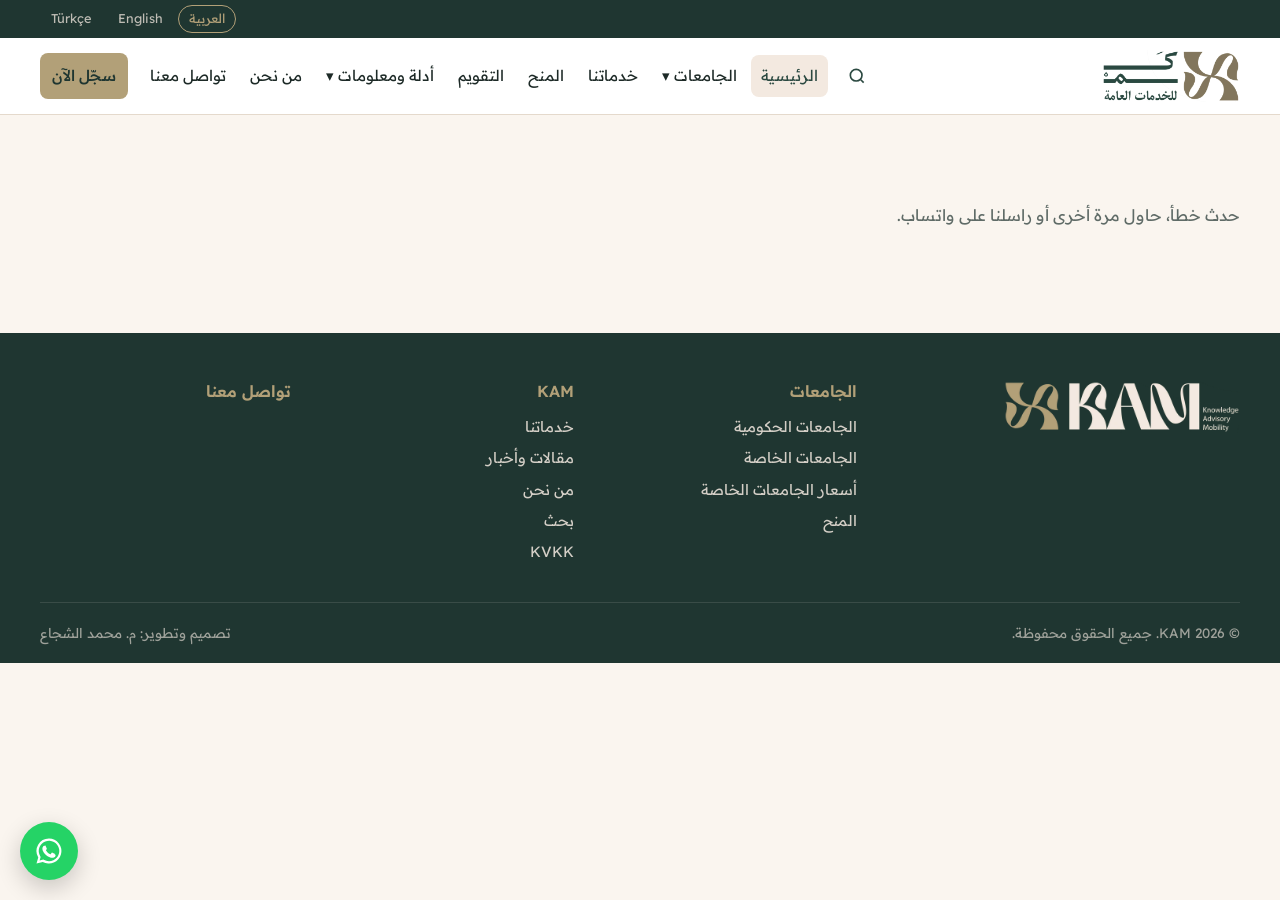
<file: index.html>
<!doctype html>
<html lang="ar" dir="rtl">
<head>
  <meta charset="utf-8">
  <meta name="viewport" content="width=device-width, initial-scale=1">
  <!-- PRE-LAUNCH: keeps the site out of Google and other search engines. Delete this line on launch day. -->
  <meta name="robots" content="noindex, nofollow">
  <title>KAM | كَم للخدمات العامة</title>
  <meta name="description" content="KAM: university admissions, scholarships and student services in Türkiye. كَم: قبولات جامعية ومنح وخدمات طلابية في تركيا.">
  <meta name="theme-color" content="#2B4941">
  <meta property="og:type" content="website">
  <meta property="og:site_name" content="KAM">
  <meta property="og:title" content="KAM | Knowledge · Advisory · Mobility">
  <meta property="og:description" content="KAM: university admissions, scholarships and student services in Türkiye.">
  <meta property="og:image" content="assets/og-image.png">
  <meta name="twitter:card" content="summary_large_image">
  <link rel="manifest" href="manifest.webmanifest">
  <script type="application/ld+json">
  {"@context":"https://schema.org","@type":"EducationalOrganization","name":"KAM","alternateName":"كَم للخدمات العامة","description":"University admissions, scholarships and student services in Türkiye","address":{"@type":"PostalAddress","addressLocality":"Istanbul","addressCountry":"TR"},"telephone":["+905342990563","+905348225426"],"sameAs":["https://www.instagram.com/kam.edu.tr","https://www.facebook.com/kam.edu.tr","https://t.me/kamedutr","https://www.linkedin.com/in/kam-kam-b2823a432"],"availableLanguage":["ar","en","tr"]}
  </script>
  <link rel="icon" type="image/png" href="assets/favicon.png">
  <link rel="apple-touch-icon" href="assets/apple-touch-icon.png">
  <link rel="preconnect" href="https://fonts.googleapis.com">
  <link rel="preconnect" href="https://fonts.gstatic.com" crossorigin>
  <link href="https://fonts.googleapis.com/css2?family=Readex+Pro:wght@300;400;500;600;700&display=swap" rel="stylesheet">
  <link rel="stylesheet" href="css/site.css?v=202611262300">
</head>
<body>
  <a class="skip-link" href="#app">Skip to content</a>
  <aside id="demo-banner" class="demo-banner" aria-label="demo" hidden></aside>
  <div id="topbar" class="topbar" role="region"></div>
  <header id="header" class="header"></header>
  <div id="ticker" class="ticker" role="region" aria-label="News" hidden></div>
  <main id="app" aria-live="polite"><div class="loading"><img src="assets/mark.webp" alt="" width="80" height="80"></div></main>
  <footer id="footer" class="footer"></footer>
  <noscript><p class="noscript">KAM: +90 534 299 05 63 · WhatsApp: https://wa.me/905342990563</p></noscript>
  <aside class="floating" aria-label="Quick contact">
    <button id="to-top" class="to-top" type="button"></button>
    <a id="wa-fab" class="wa-fab" target="_blank" rel="noopener" href="#/contact"></a>
  </aside>
  <script defer src="assets/vendor/gsap.min.js"></script>
  <script defer src="assets/vendor/ScrollTrigger.min.js"></script>
  <script defer src="assets/vendor/SplitText.min.js"></script>
  <script defer src="assets/vendor/lenis.min.js"></script>
  <script defer src="js/motion.js?v=202611262300"></script>
  <script type="module" src="js/site.js?v=202611262300"></script>
</body>
</html>
</file>
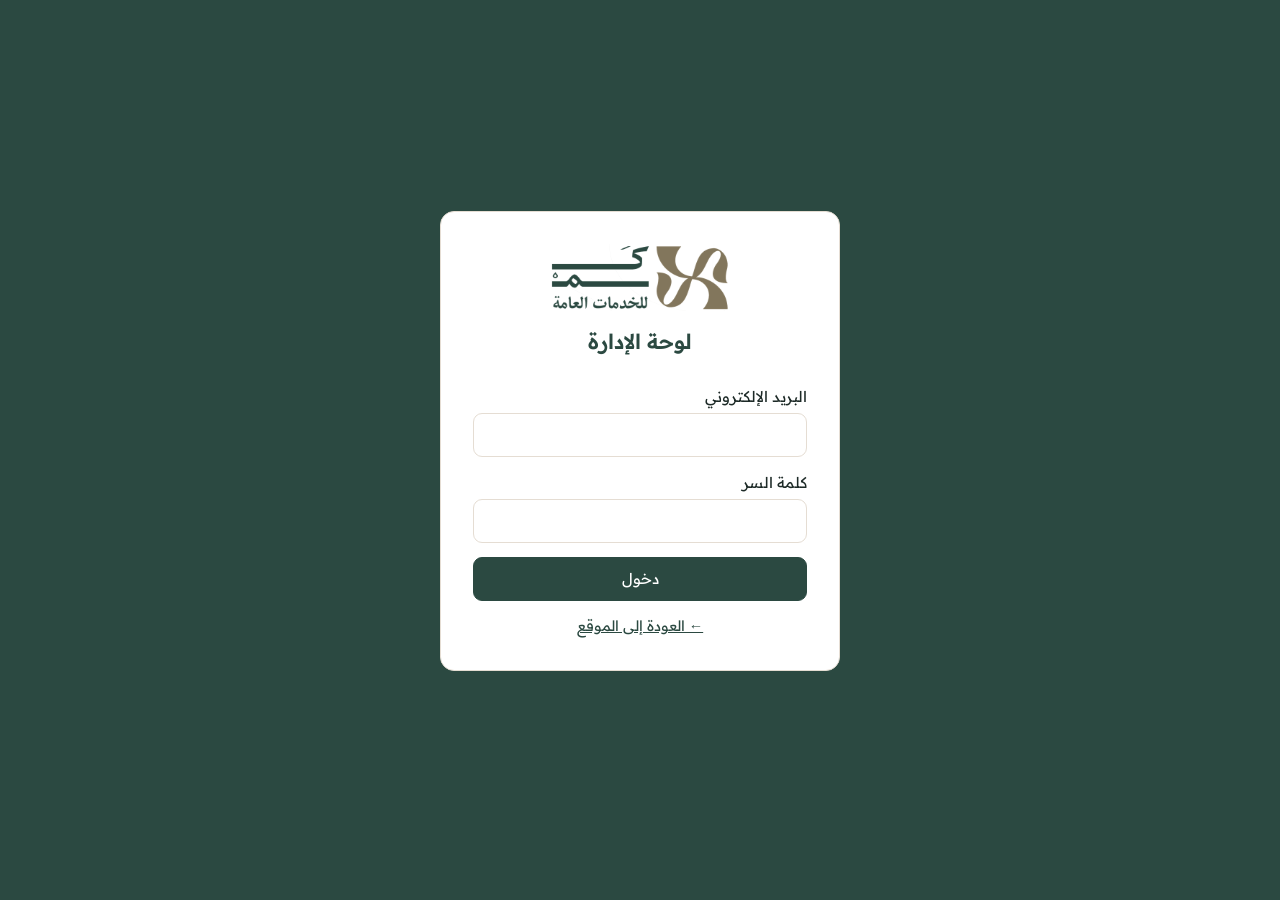
<file: admin.html>
<!doctype html>
<html lang="ar" dir="rtl">
<head>
  <meta charset="utf-8">
  <meta name="viewport" content="width=device-width, initial-scale=1">
  <meta name="robots" content="noindex, nofollow">
  <title>لوحة الإدارة | KAM</title>
  <link rel="icon" type="image/png" href="assets/favicon.png">
  <link rel="preconnect" href="https://fonts.googleapis.com">
  <link rel="preconnect" href="https://fonts.gstatic.com" crossorigin>
  <link href="https://fonts.googleapis.com/css2?family=Readex+Pro:wght@300;400;500;600;700&display=swap" rel="stylesheet">
  <link rel="stylesheet" href="css/admin.css?v=202611152345">
</head>
<body>
  <div id="admin"><p style="padding:40px">…</p></div>
  <script type="module" src="js/admin.js?v=202611152345"></script>
</body>
</html>
</file>
<file: css/site.css>
:root {
  --green: #2B4941;
  --green-2: #345a50;
  --green-dark: #1f3631;
  --olive: #82765C;
  --olive-text: #675c43;
  --gold: #B2A078;
  --ivory: #F3E9E0;
  --ivory-2: #faf5ef;
  --ink: #1d2a27;
  --muted: #5f6b67;
  --line: #e4d9cc;
  --white: #fff;
  --radius: 16px;
  --shadow: 0 6px 24px rgba(31, 54, 49, .08);
  --font: "Readex Pro", "Segoe UI", Tahoma, sans-serif;
}
* { box-sizing: border-box; }
html { scroll-behavior: smooth; }
@media (prefers-reduced-motion: reduce) { html { scroll-behavior: auto; } }
body { margin: 0; font-family: var(--font); color: var(--ink); background: var(--ivory-2); line-height: 1.7; font-size: 16px; -webkit-font-smoothing: antialiased; }
img { max-width: 100%; display: block; }
a { color: var(--green); text-decoration: none; }
h1, h2, h3, h4 { line-height: 1.3; margin: 0 0 .5em; font-weight: 600; }
p { margin: 0 0 1em; }
.wrap { width: min(1200px, 100% - 32px); margin-inline: auto; }
.narrow { width: min(820px, 100% - 32px); }
.muted { color: var(--muted); }
.mt { margin-top: 2rem; }

/* buttons */
.btn { display: inline-flex; align-items: center; justify-content: center; gap: .5em; padding: .65em 1.3em; border-radius: 999px; font: inherit; font-weight: 500; border: 2px solid transparent; cursor: pointer; transition: .2s; white-space: nowrap; }
.btn-lg { padding: .85em 1.7em; font-size: 1.05rem; }
.btn-block { display: flex; width: 100%; }
.btn-gold { background: var(--gold); color: var(--green-dark); }
.btn-gold:hover { background: #c4b38b; }
.btn-ghost { border-color: rgba(243, 233, 224, .55); color: var(--ivory); }
.btn-ghost:hover { background: rgba(243, 233, 224, .12); }
.btn-outline { border-color: var(--green); color: var(--green); background: transparent; }
.btn-outline:hover { background: var(--green); color: var(--ivory); }
.btn:disabled { opacity: .6; cursor: wait; }
.link { color: var(--olive-text); font-weight: 500; }
.link:hover { color: var(--green); text-decoration: underline; }

.demo-banner { background: #8a5a00; color: #fff; text-align: center; font-size: .85rem; padding: 4px 12px; }

/* topbar */
.topbar { background: var(--green-dark); color: var(--ivory); font-size: .85rem; }
.topbar-in { display: flex; align-items: center; justify-content: space-between; gap: 12px; min-height: 38px; flex-wrap: wrap; }
.topbar a { color: var(--ivory); display: inline-flex; align-items: center; gap: 6px; opacity: .9; }
.topbar a:hover { opacity: 1; }
.tb-social { display: flex; gap: 14px; }
.lang-switch { display: flex; gap: 4px; }
.lang-switch button { background: none; border: 1px solid transparent; color: var(--ivory); font: inherit; font-size: .8rem; padding: 2px 10px; border-radius: 999px; cursor: pointer; opacity: .75; }
.lang-switch button.on { border-color: var(--gold); color: var(--gold); opacity: 1; }

/* header */
.header { background: var(--white); position: sticky; top: 0; z-index: 50; box-shadow: 0 1px 0 var(--line); }
.header-in { display: flex; align-items: center; justify-content: space-between; gap: 16px; min-height: 76px; }
.brand-logo { height: 44px; width: auto; }
.brand-logo.ar { height: 52px; }
.nav { display: flex; align-items: center; gap: 4px; flex-wrap: wrap; }
.nav > a, .dd > a { padding: 8px 10px; border-radius: 8px; color: var(--ink); font-size: .95rem; }
.nav > a:hover, .dd > a:hover, .nav a.active { color: var(--green); background: var(--ivory); }
.nav .nav-cta { color: var(--green-dark); margin-inline-start: 8px; }
.nav .nav-cta:hover { background: #c4b38b; }
.dd { position: relative; }
.dd-menu { position: absolute; inset-inline-start: 0; top: 100%; background: var(--white); border-radius: 12px; box-shadow: var(--shadow); padding: 8px; min-width: 230px; display: none; border: 1px solid var(--line); }
.dd:hover .dd-menu, .dd:focus-within .dd-menu { display: block; }
.dd-menu a { display: block; padding: 8px 12px; border-radius: 8px; color: var(--ink); }
.dd-menu a:hover { background: var(--ivory); }
.menu-btn { display: none; background: none; border: 0; padding: 10px; cursor: pointer; }
.menu-btn span { display: block; width: 24px; height: 2px; background: var(--green); margin: 5px 0; transition: .2s; }

/* ticker */
.ticker { background: var(--ivory); border-bottom: 1px solid var(--line); font-size: .9rem; overflow: hidden; }
.ticker-in { display: flex; align-items: center; gap: 12px; min-height: 40px; }
.ticker-label { background: var(--olive-text); color: #fff; padding: 2px 12px; border-radius: 999px; font-size: .8rem; flex: none; }
.ticker-track { overflow: hidden; flex: 1; mask-image: linear-gradient(90deg, transparent, #000 5%, #000 95%, transparent); }
.ticker-move { display: inline-flex; gap: 18px; white-space: nowrap; animation: tick 40s linear infinite; }
[dir=rtl] .ticker-move { animation-name: tick-rtl; }
.ticker-move:hover { animation-play-state: paused; }
.ticker a { color: var(--ink); }
.ticker .dot { color: var(--olive); }
@keyframes tick { from { transform: translateX(0); } to { transform: translateX(-50%); } }
@keyframes tick-rtl { from { transform: translateX(0); } to { transform: translateX(50%); } }
@media (prefers-reduced-motion: reduce) { .ticker-move { animation: none; } }

/* hero */
.hero { background: var(--green); color: var(--ivory); position: relative; overflow: hidden; padding: 72px 0 40px; }
.hero.has-img { background: linear-gradient(rgba(31, 54, 49, .82), rgba(31, 54, 49, .9)), var(--hero-img) center/cover; }
.hero-pattern { position: absolute; inset: 0; background: radial-gradient(circle at 85% 20%, rgba(178, 160, 120, .18), transparent 40%), radial-gradient(circle at 10% 90%, rgba(178, 160, 120, .12), transparent 35%); pointer-events: none; }
.hero-in { position: relative; display: grid; grid-template-columns: 1.4fr 1fr; gap: 40px; align-items: center; }
.eyebrow { color: var(--gold); font-weight: 500; letter-spacing: .04em; }
.hero h1 { font-size: clamp(2rem, 4.5vw, 3.3rem); font-weight: 700; }
.lead { font-size: 1.15rem; opacity: .92; max-width: 60ch; }
.hero-actions { display: flex; gap: 12px; flex-wrap: wrap; margin-top: 24px; }
.hero-mark { display: flex; justify-content: center; }
.hero-mark img { width: min(320px, 80%); opacity: .95; filter: drop-shadow(0 20px 40px rgba(0, 0, 0, .25)); }
.stats { position: relative; display: grid; grid-template-columns: repeat(4, 1fr); gap: 16px; margin-top: 56px; }
.stat { background: rgba(243, 233, 224, .08); border: 1px solid rgba(243, 233, 224, .15); border-radius: var(--radius); padding: 18px; text-align: center; }
.stat b { display: block; font-size: 1.8rem; color: var(--gold); }
.stat span { font-size: .92rem; opacity: .9; }
.stats.dark { margin-top: 0; }
.stats.dark .stat { background: var(--green); color: var(--ivory); }

/* sections */
.section { padding: 64px 0; }
.section.alt { background: var(--ivory); }
.sec-head { display: flex; align-items: flex-end; justify-content: space-between; gap: 16px; margin-bottom: 28px; flex-wrap: wrap; }
.sec-head h2 { font-size: clamp(1.5rem, 3vw, 2rem); color: var(--green); margin: 0; }
.sec-head p { color: var(--muted); margin: 4px 0 0; }
.page-head { background: var(--green); color: var(--ivory); padding: 48px 0 40px; }
.page-head h1 { font-size: clamp(1.7rem, 4vw, 2.5rem); margin: 0; }
.page-head p { opacity: .85; margin: 8px 0 0; max-width: 70ch; }

.grid { display: grid; gap: 20px; }
.g3 { grid-template-columns: repeat(3, 1fr); }
.g4 { grid-template-columns: repeat(4, 1fr); }
.card { background: var(--white); border-radius: var(--radius); box-shadow: var(--shadow); border: 1px solid var(--line); overflow: hidden; display: flex; flex-direction: column; color: var(--ink); transition: transform .2s, box-shadow .2s; }
a.card:hover { transform: translateY(-3px); box-shadow: 0 12px 30px rgba(31, 54, 49, .14); }
.card-body { padding: 16px 18px 18px; }
.card h3 { font-size: 1.08rem; margin-bottom: .3em; }
.meta { color: var(--muted); font-size: .88rem; margin: 0; }
.thumb { position: relative; aspect-ratio: 16/10; background: var(--ivory); }
.thumb img { width: 100%; height: 100%; object-fit: cover; }
.thumb-ph { width: 100%; height: 100%; display: grid; place-items: center; background: linear-gradient(135deg, var(--green), var(--green-2)); }
.thumb-ph img { width: 34%; height: auto; opacity: .9; }
.tag { position: absolute; top: 10px; inset-inline-start: 10px; padding: 2px 10px; border-radius: 999px; font-size: .78rem; background: var(--ivory); color: var(--green); }
.tag.private { background: var(--gold); color: var(--green-dark); }
.page-head .tag { position: static; display: inline-block; margin-bottom: 8px; }
.price { margin: 8px 0 0; font-size: .92rem; color: var(--muted); }
.price b { color: var(--green); font-size: 1.05rem; }
.price.big b { font-size: 1.5rem; }
.price-pill { background: var(--ivory); color: var(--green); border-radius: 999px; padding: 4px 12px; font-size: .9rem; font-weight: 600; }
.price-pill.muted { color: var(--muted); font-weight: 400; }

.service-card { padding: 24px; }
.svc-icon { width: 56px; height: 56px; border-radius: 14px; background: var(--ivory); display: grid; place-items: center; font-size: 1.6rem; margin-bottom: 14px; overflow: hidden; }
.svc-icon img { width: 100%; height: 100%; object-fit: cover; }
.service-card p { color: var(--muted); flex: 1; }
.svc-foot { display: flex; align-items: center; justify-content: space-between; gap: 8px; margin-top: 8px; flex-wrap: wrap; }

.quick-links { display: flex; gap: 10px; flex-wrap: wrap; margin-bottom: 24px; }
.ql { background: var(--white); border: 1px solid var(--line); padding: 8px 16px; border-radius: 999px; color: var(--ink); font-size: .93rem; }
.ql:hover { border-color: var(--olive); color: var(--green); }

.steps { list-style: none; padding: 0; margin: 0; display: grid; grid-template-columns: repeat(5, 1fr); gap: 16px; counter-reset: s; }
.steps li { background: var(--white); border: 1px solid var(--line); border-radius: var(--radius); padding: 20px; position: relative; }
.steps .num { width: 40px; height: 40px; border-radius: 50%; background: var(--green); color: var(--gold); display: grid; place-items: center; font-weight: 700; margin-bottom: 12px; }
.steps h3 { font-size: 1.02rem; }
.steps p { color: var(--muted); font-size: .92rem; margin: 0; }

.sch-card { padding: 22px; }
.sch-card p { color: var(--muted); margin: 0; }
.sch-full { padding: 28px; margin-bottom: 20px; }
.sch-img { border-radius: 12px; margin-bottom: 16px; max-height: 280px; object-fit: cover; width: 100%; }
.row-gap { display: flex; gap: 14px; align-items: center; flex-wrap: wrap; }

.article-card .cat, .cat { display: inline-block; font-size: .78rem; color: var(--olive-text); font-weight: 600; margin-bottom: 4px; }
.article-img { border-radius: var(--radius); margin-bottom: 24px; width: 100%; }

.faq details { background: var(--white); border: 1px solid var(--line); border-radius: 12px; margin-bottom: 10px; }
.faq summary { padding: 16px 20px; cursor: pointer; font-weight: 500; list-style: none; display: flex; justify-content: space-between; gap: 12px; }
.faq summary::after { content: "+"; color: var(--olive); font-size: 1.3rem; line-height: 1; }
.faq details[open] summary::after { content: "−"; }
.faq details > div { padding: 0 20px 6px; color: var(--muted); }

.cta-band { background: var(--green); color: var(--ivory); padding: 48px 0; }
.cta-in { display: flex; justify-content: space-between; align-items: center; gap: 24px; flex-wrap: wrap; }
.cta-in h2 { color: var(--gold); }
.cta-in p { margin: 0; opacity: .9; }
.cta-in .hero-actions { margin: 0; }

/* list pages */
.filters { display: flex; gap: 12px; flex-wrap: wrap; align-items: center; margin-bottom: 24px; }
.tabs { display: flex; gap: 6px; flex-wrap: wrap; margin-bottom: 16px; }
.filters .tabs { margin: 0; }
.tabs a { padding: 6px 16px; border-radius: 999px; background: var(--white); border: 1px solid var(--line); color: var(--ink); font-size: .93rem; }
.tabs a.on { background: var(--green); color: var(--ivory); border-color: var(--green); }
input, select, textarea { font: inherit; padding: 10px 14px; border: 1px solid var(--line); border-radius: 10px; background: var(--white); color: var(--ink); width: 100%; }
input:focus, select:focus, textarea:focus { outline: 2px solid var(--gold); outline-offset: 1px; border-color: var(--gold); }
.filters input, .filters select { width: auto; flex: 1; min-width: 180px; }
.wide-search { margin-bottom: 24px; }
.empty { color: var(--muted); padding: 24px 0; }

.two-col { display: grid; grid-template-columns: 1fr 340px; gap: 32px; align-items: start; }
.prose { font-size: 1.04rem; }
.prose h2 { color: var(--green); margin-top: 1.5em; }
.prose h3 { color: var(--green); margin-top: 1.4em; font-size: 1.1rem; }
.side-card { background: var(--white); border: 1px solid var(--line); border-radius: var(--radius); padding: 24px; display: flex; flex-direction: column; gap: 12px; position: sticky; top: 96px; }
.side-card.center { align-items: center; text-align: center; }
.about-logo { max-width: 240px; margin: 10px 0; }
.uni-head-in { display: flex; gap: 24px; align-items: center; }
.uni-logo { width: 120px; height: 120px; border-radius: 20px; overflow: hidden; flex: none; border: 3px solid rgba(243, 233, 224, .2); }
.uni-logo > img, .uni-logo .thumb-ph { width: 100%; height: 100%; object-fit: cover; }
.uni-logo .thumb-ph img { width: 50%; height: auto; }

.table { width: 100%; border-collapse: collapse; background: var(--white); border-radius: 12px; overflow: hidden; border: 1px solid var(--line); font-size: .96rem; }
.table th, .table td { padding: 10px 14px; text-align: start; border-bottom: 1px solid var(--line); }
.table th { background: var(--ivory); color: var(--green); font-weight: 600; }
.table tr:last-child td { border-bottom: 0; }
.table td:last-child { font-weight: 600; color: var(--green); white-space: nowrap; }
.note { color: var(--muted); font-size: .88rem; margin-top: 10px; }
.price-block { background: var(--white); border: 1px solid var(--line); border-radius: var(--radius); padding: 20px; margin-bottom: 18px; }
.pb-head { display: flex; align-items: center; gap: 12px; flex-wrap: wrap; margin-bottom: 12px; }
.pb-head h3 { margin: 0; color: var(--green); }

.timeline { list-style: none; padding: 0; margin: 0 0 1rem; }
.timeline li { display: grid; grid-template-columns: 170px 1fr; gap: 16px; padding: 16px 0; border-bottom: 1px solid var(--line); }
.timeline time { color: var(--olive-text); font-weight: 600; }
.timeline h3 { font-size: 1.05rem; margin: 0; }
.timeline p { color: var(--muted); margin: 4px 0 0; font-size: .92rem; }
.timeline.past { opacity: .6; }

.contact-list { display: grid; gap: 22px; }
.contact-list h3 { color: var(--green); font-size: 1rem; margin-bottom: 4px; }
.map { width: 100%; height: 380px; border: 0; border-radius: var(--radius); }

/* form */
.form { padding: 28px; }
.form-grid { display: grid; grid-template-columns: 1fr 1fr; gap: 16px; margin-bottom: 18px; }
.form label { display: flex; flex-direction: column; gap: 6px; font-size: .93rem; font-weight: 500; }
.form label.full { grid-column: 1 / -1; }
.form label.check { flex-direction: row; align-items: flex-start; gap: 10px; font-weight: 400; }
.form label.check input { width: 20px; height: 20px; flex: none; margin-top: 3px; accent-color: var(--green); }
.form label.invalid input, .form label.invalid select { border-color: #b3261e; }
.form label.invalid.check span { color: #b3261e; }
.req { color: #b3261e; }
.hp, .sr-only { position: absolute !important; width: 1px; height: 1px; padding: 0; margin: -1px; overflow: hidden; clip: rect(0 0 0 0); clip-path: inset(50%); white-space: nowrap; border: 0; }
.form-error { color: #b3261e; font-weight: 500; }
.done { padding: 40px; text-align: center; align-items: center; }
.done h2 { color: var(--green); }

/* footer */
.footer { background: var(--green-dark); color: var(--ivory); padding-top: 48px; }
.footer-grid { display: grid; grid-template-columns: 1.4fr 1fr 1fr 1fr; gap: 32px; }
.footer h2.f-h { font-size: 1rem; }
.footer h4, .footer h2.f-h { color: var(--gold); font-size: 1rem; margin-bottom: 12px; }
.footer a, .footer span { display: block; color: var(--ivory); opacity: .85; margin-bottom: 6px; font-size: .93rem; }
.footer a:hover { opacity: 1; }
.footer-logo { height: 52px; width: auto; margin-bottom: 12px; }
.muted-light { opacity: .7; font-size: .9rem; }
.footer-social { display: flex; gap: 10px; }
.footer-social a { display: grid; place-items: center; width: 38px; height: 38px; border-radius: 50%; background: rgba(243, 233, 224, .1); margin: 0; }
.footer-social.dark a { background: var(--ivory); color: var(--green); }
.footer-bottom { display: flex; justify-content: space-between; gap: 12px; border-top: 1px solid rgba(243, 233, 224, .12); margin-top: 32px; padding: 18px 0; flex-wrap: wrap; }
.footer-bottom span, .footer-bottom a { margin: 0; font-size: .85rem; opacity: .6; }

.wa-fab { position: fixed; bottom: 20px; inset-inline-end: 20px; width: 58px; height: 58px; border-radius: 50%; background: #25D366; color: #fff; display: grid; place-items: center; box-shadow: 0 8px 24px rgba(0, 0, 0, .2); z-index: 60; }
.wa-fab svg { width: 30px; height: 30px; }
.loading { min-height: 60vh; display: grid; place-items: center; }
.loading img { width: 80px; animation: pulse 1.2s ease-in-out infinite; }
@keyframes pulse { 50% { opacity: .3; } }

/* responsive */
@media (max-width: 1100px) {
  .menu-btn { display: block; }
  .nav { display: none; position: absolute; top: 100%; inset-inline: 0; background: var(--white); flex-direction: column; flex-wrap: nowrap; align-items: stretch; padding: 12px 16px 20px; box-shadow: var(--shadow); max-height: calc(100vh - 120px); overflow: auto; }
  .nav-open .nav { display: flex; }
  .dd-menu { display: block; position: static; box-shadow: none; border: 0; padding: 0 12px; }
  .nav .nav-cta { margin: 8px 0 0; }
  .g4 { grid-template-columns: repeat(3, 1fr); }
  .steps { grid-template-columns: repeat(3, 1fr); }
}
@media (max-width: 860px) {
  .hero-in, .two-col { grid-template-columns: 1fr; }
  .hero-mark { display: none; }
  .stats { grid-template-columns: repeat(2, 1fr); }
  .g3, .g4 { grid-template-columns: repeat(2, 1fr); }
  .footer-grid { grid-template-columns: 1fr 1fr; }
  .side-card { position: static; }
  .steps { grid-template-columns: 1fr 1fr; }
}
@media (max-width: 560px) {
  .g3, .g4, .steps, .form-grid { grid-template-columns: 1fr; }
  .footer-grid { grid-template-columns: 1fr; }
  .timeline li { grid-template-columns: 1fr; gap: 4px; }
  .tb-contact { display: none; }
  .section { padding: 44px 0; }
  .hero { padding: 48px 0 32px; }
  .brand-logo { height: 36px; }
  .brand-logo.ar { height: 44px; }
  .uni-head-in { flex-direction: column; align-items: flex-start; }
  .uni-logo { width: 84px; height: 84px; }
  .form { padding: 20px; }
}

/* admission calendar table */
.cal-search { padding: 20px; margin-bottom: 18px; background: var(--ivory); box-shadow: none; }
.cal-search label { font-weight: 600; color: var(--green); margin-bottom: 10px; display: block; }
.cal-search-row { display: flex; gap: 10px; flex-wrap: wrap; }
.cal-search-row input { flex: 3; min-width: 220px; }
.cal-search-row select { flex: 1; min-width: 150px; width: auto; }
.btn-clear { background: var(--olive-text); color: #fff; border-radius: 10px; }
.btn-clear:hover { background: var(--green); }
.cal-legend { display: flex; gap: 16px; flex-wrap: wrap; margin-bottom: 14px; font-size: .9rem; }
.lg { display: inline-flex; align-items: center; gap: 6px; }
.lg::before { content: ""; width: 14px; height: 14px; border-radius: 4px; background: var(--c); }
.lg.open, .st-open { --c: #1a7a43; --bg: #cdebd7; }
.lg.soon, .st-soon { --c: #675c43; --bg: #ffffff; }
.lg.closed, .st-closed { --c: #c0392b; --bg: #f6d4d0; }
.lg.soon::before { background: #fff; border: 1px solid var(--line); }
.cal-wrap { background: var(--white); border-radius: var(--radius); border: 1px solid var(--line); overflow-x: auto; }
.cal-table { width: 100%; border-collapse: collapse; font-size: .95rem; }
.cal-table th { background: var(--green); color: var(--ivory); font-weight: 500; padding: 14px; text-align: start; white-space: nowrap; }
.cal-table td { padding: 14px; border-bottom: 1px solid rgba(0, 0, 0, .06); background: var(--bg); }
.cal-table tr td:first-child { border-inline-start: 5px solid var(--c); }
.cal-table td b { display: block; color: var(--ink); }
.st-badge { display: inline-block; margin-top: 4px; font-size: .75rem; color: #fff; background: var(--c); padding: 1px 8px; border-radius: 999px; }
.st-closed td { color: #6b2a23; }
.st-closed .btn-reg { background: #5c6260; }
.cal-act { white-space: nowrap; }
.btn-reg { background: var(--green); color: var(--ivory); padding: .45em 1.1em; border-radius: 10px; font-size: .9rem; }
.btn-reg:hover { background: var(--green-dark); }
@media (max-width: 760px) {
  .cal-table thead { display: none; }
  .cal-table, .cal-table tbody, .cal-table tr, .cal-table td { display: block; width: 100%; }
  .cal-table tr { border-inline-start: 5px solid var(--c); background: var(--bg); margin-bottom: 10px; border-radius: 10px; overflow: hidden; }
  .cal-table tr td:first-child { border-inline-start: 0; }
  .cal-table td { border: 0; padding: 6px 14px; display: flex; justify-content: space-between; gap: 12px; }
  .cal-table td[data-l]::before { content: attr(data-l); color: var(--muted); font-size: .85rem; flex: none; }
  .cal-table td:first-child { display: block; padding-top: 12px; }
  .cal-table td:first-child::before { display: none; }
  .cal-act { padding-bottom: 12px !important; }
}

/* university page */
.uni-hero { position: relative; min-height: 380px; display: flex; align-items: stretch; color: #fff; background: linear-gradient(135deg, var(--green-dark), var(--green)); overflow: hidden; }
.uni-hero.has-img { background: linear-gradient(180deg, rgba(0,0,0,.15) 30%, rgba(20,35,31,.88)), var(--cover) center/cover; min-height: 460px; }
.uni-hero-mark { position: absolute; inset-inline-end: 6%; top: 50%; transform: translateY(-50%); width: 260px; opacity: .14; }
.uni-hero-in { position: relative; padding: 24px 0 36px; display: flex; flex-direction: column; justify-content: space-between; gap: 40px; min-height: inherit; }
.crumbs { font-size: .88rem; opacity: .85; }
.crumbs a { color: #fff; }
.uni-hero-title { display: flex; gap: 20px; align-items: flex-end; }
.uni-hero h1 { font-size: clamp(1.8rem, 4.5vw, 3rem); margin: 8px 0 4px; text-shadow: 0 2px 12px rgba(0,0,0,.3); }
.alt-name { display: block; font-size: .5em; font-weight: 500; opacity: .85; margin-top: 4px; }
.uni-hero p { margin: 0; opacity: .9; }
.uni-hero .tag { position: static; display: inline-block; background: var(--gold); color: var(--green-dark); }
.uni-hero .uni-logo { width: 96px; height: 96px; background: #fff; border-radius: 18px; padding: 8px; flex: none; }
.uni-hero .uni-logo img { width: 100%; height: 100%; object-fit: contain; }
.uni-tabs { background: var(--white); border-bottom: 1px solid var(--line); position: sticky; top: 76px; z-index: 20; }
.uni-tabs .wrap { display: flex; gap: 4px; overflow-x: auto; }
.uni-tabs a { padding: 14px 16px; color: var(--ink); white-space: nowrap; border-bottom: 3px solid transparent; }
.uni-tabs a:hover { color: var(--green); border-color: var(--gold); }
.uni-body { min-width: 0; }
.uni-sec { background: var(--white); border: 1px solid var(--line); border-radius: var(--radius); padding: 24px; margin-bottom: 20px; scroll-margin-top: 150px; }
.uni-sec h2 { color: var(--green); font-size: 1.3rem; padding-bottom: 10px; border-bottom: 2px solid var(--ivory); margin-bottom: 16px; }
.uni-sec p:last-child { margin-bottom: 0; }
.chips { list-style: none; padding: 0; margin: 0; display: flex; flex-wrap: wrap; gap: 8px; }
.chips li { background: var(--ivory); color: var(--green); padding: 6px 14px; border-radius: 999px; font-size: .93rem; }
.checks { list-style: none; padding: 0; margin: 0; display: grid; gap: 8px; }
.checks li { padding-inline-start: 30px; position: relative; }
.checks li::before { content: "✓"; position: absolute; inset-inline-start: 0; width: 22px; height: 22px; border-radius: 50%; background: var(--green); color: var(--gold); display: grid; place-items: center; font-size: .8rem; top: 2px; }
.uni-dates { display: grid; gap: 12px; }
.ud { background: var(--bg); border: 1px solid rgba(0,0,0,.06); border-inline-start: 5px solid var(--c); border-radius: 12px; padding: 14px 16px; }
.ud dl { display: grid; grid-template-columns: repeat(4, 1fr); gap: 10px; margin: 10px 0 0; }
.ud dt { font-size: .8rem; color: #4d5653; }
.ud dd { margin: 0; font-weight: 600; }
.uni-cta { flex-direction: row; align-items: center; justify-content: space-between; gap: 16px; padding: 24px; background: var(--ivory); box-shadow: none; flex-wrap: wrap; }
.uni-cta h3 { color: var(--green); }
.uni-cta p { margin: 0; color: var(--muted); }
.uni-side { display: grid; gap: 18px; position: sticky; top: 140px; }
.uni-side .side-card { position: static; }
.facts { display: grid; gap: 8px; margin: 0; }
.facts div { display: flex; justify-content: space-between; gap: 10px; border-bottom: 1px dashed var(--line); padding-bottom: 6px; }
.facts dt { color: var(--muted); }
.facts dd { margin: 0; font-weight: 600; text-align: end; }
.contact-box { background: linear-gradient(160deg, var(--green), var(--green-dark)); color: var(--ivory); border: 0; }
.contact-box h3 { color: var(--gold); margin: 0; }
.contact-box p { margin: 0; opacity: .9; font-size: .93rem; }
.btn-wa { background: #117a43; color: #fff; }
.btn-tg { background: #1a6fa3; color: #fff; }
@media (max-width: 860px) {
  .uni-side { position: static; }
  .uni-tabs { top: 0; }
  .ud dl { grid-template-columns: 1fr 1fr; }
  .uni-hero { min-height: 300px; }
  .uni-hero.has-img { min-height: 360px; }
}

/* motion (GSAP + Lenis) */
html.lenis, html.lenis body { height: auto; }
html.lenis { scroll-behavior: auto; }
.lenis:not(.lenis-autoToggle).lenis-stopped { overflow: clip; }
.lenis.lenis-smooth [data-lenis-prevent] { overscroll-behavior: contain; }
.lenis.lenis-smooth iframe { pointer-events: none; }
.hero-canvas { position: absolute; inset: 0; width: 100%; height: 100%; pointer-events: none; }
.motion .hero .hero-pattern { opacity: .5; }
.hero-in, .hero .stats { z-index: 1; }
.sw { will-change: transform; }

/* audit additions */
:focus-visible { outline: 3px solid var(--gold); outline-offset: 2px; }
.form label.check a { text-decoration: underline; }
.header-tools { display: flex; align-items: center; gap: 4px; order: 3; }
.search-btn { display: grid; place-items: center; width: 42px; height: 42px; border-radius: 50%; color: var(--green); }
.search-btn:hover { background: var(--ivory); }
@media (min-width: 1101px) { .header-tools { order: 0; margin-inline-start: auto; } .header-in { gap: 8px; } }
.search-form { display: flex; gap: 10px; margin-bottom: 24px; flex-wrap: wrap; }
.search-form input { flex: 1; min-width: 220px; font-size: 1.05rem; padding: 14px 18px; }
.search-h { color: var(--green); font-size: 1.15rem; margin-top: 28px; }
.search-h small { color: var(--muted); font-weight: 400; }
.search-list { list-style: none; padding: 0; margin: 0; display: grid; gap: 8px; }
.search-list a { display: flex; flex-direction: column; background: var(--white); border: 1px solid var(--line); border-radius: 12px; padding: 12px 16px; color: var(--ink); }
.search-list a:hover { border-color: var(--olive); }
.search-list span { color: var(--muted); font-size: .88rem; }
.share { display: flex; align-items: center; gap: 8px; flex-wrap: wrap; margin: 20px 0; }
.share span { color: var(--muted); font-size: .92rem; margin-inline-end: 4px; }
.share a, .share button { display: grid; place-items: center; width: 38px; height: 38px; border-radius: 50%; background: var(--ivory); color: var(--green); border: 0; cursor: pointer; }
.share a:hover, .share button:hover { background: var(--green); color: var(--ivory); }
.share .copy-link.ok { background: #1f8a4c; color: #fff; }
.updated { color: var(--muted); font-size: .85rem; margin: 0; }
.cal-levels { margin-bottom: 12px; }
.to-top { position: fixed; bottom: 90px; inset-inline-end: 26px; width: 44px; height: 44px; border-radius: 50%; border: 0; background: var(--green); color: var(--ivory); display: grid; place-items: center; cursor: pointer; opacity: 0; pointer-events: none; transform: translateY(10px); transition: .25s; z-index: 60; box-shadow: var(--shadow); }
.to-top.show { opacity: 1; pointer-events: auto; transform: none; }
.noscript { padding: 40px 16px; text-align: center; }
.skip-link { position: absolute; inset-inline-start: 12px; top: -60px; background: var(--gold); color: var(--green-dark); padding: 8px 14px; border-radius: 8px; z-index: 100; }
.skip-link:focus { top: 12px; }
.price-block h2 { margin: 0; color: var(--green); font-size: 1.15rem; }
.contact-list h2 { color: var(--green); font-size: 1rem; margin-bottom: 4px; }
.prose h2.ph { font-size: 1.1rem; }

/* logo mark also on phones (spins on the home page) */
.hero-mark img { transform-origin: 50% 50%; }
@media (max-width: 860px) {
  .hero-mark { display: flex; order: -1; justify-content: flex-start; }
  .hero-mark img { width: 120px; }
}

/* ================================================================
   Visual upgrades (ideas 1-10). Anything that moves on its own only
   runs under html.motion, which motion.js sets when the visitor has
   not asked for reduced motion.
   ================================================================ */

/* 1. Glass header that shrinks on scroll + gold reading-progress line */
.header { transition: background-color .3s, box-shadow .3s; }
.header-in { transition: min-height .3s; }
.brand-logo { transition: height .3s; }
.scrolled .header { background: rgba(255, 255, 255, .82); -webkit-backdrop-filter: blur(14px) saturate(1.4); backdrop-filter: blur(14px) saturate(1.4); box-shadow: 0 6px 24px rgba(31, 54, 49, .08); }
.scrolled .header-in { min-height: 62px; }
.scrolled .brand-logo { height: 36px; }
.scrolled .brand-logo.ar { height: 42px; }
.scroll-progress { position: absolute; inset-inline: 0; bottom: 0; height: 3px; background: linear-gradient(90deg, var(--gold), #e3d3a8, var(--gold)); transform: scaleX(var(--progress, 0)); transform-origin: left; pointer-events: none; z-index: 1; }
[dir=rtl] .scroll-progress { transform-origin: right; }
.nav-open .header { background: var(--white); }

/* 2. Cards: gold spotlight border + glow that follow the mouse */
.card { position: relative; }
.card::before, .card::after { content: ""; position: absolute; inset: 0; border-radius: inherit; pointer-events: none; opacity: 0; transition: opacity .3s; z-index: 2; }
.card::before { padding: 1.5px; background: radial-gradient(180px circle at var(--mx, 50%) var(--my, 50%), var(--gold), transparent 65%); -webkit-mask: linear-gradient(#000 0 0) content-box, linear-gradient(#000 0 0); -webkit-mask-composite: xor; mask: linear-gradient(#000 0 0) content-box exclude, linear-gradient(#000 0 0); }
.card::after { background: radial-gradient(260px circle at var(--mx, 50%) var(--my, 50%), rgba(178, 160, 120, .14), transparent 65%); }
@media (hover: hover) { .card:hover::before, .card:hover::after { opacity: 1; } }
.service-card, .sch-card { transition: transform .25s, box-shadow .25s; will-change: transform; }
.service-card:hover, .sch-card:hover { box-shadow: 0 18px 38px rgba(31, 54, 49, .15); }
.service-card:active, .sch-card:active { transform: translateY(-2px); }

/* 3. Line icons instead of emoji */
svg.li { width: 1.2em; height: 1.2em; fill: none; stroke: var(--green); stroke-width: 1.6; stroke-linecap: round; stroke-linejoin: round; vertical-align: -.22em; flex: none; }
svg.li .acc { stroke: var(--gold); }
svg.li * { stroke-dasharray: 1; stroke-dashoffset: 0; }
.svc-icon { background: var(--ivory); transition: transform .35s cubic-bezier(.2, .7, .2, 1), background-color .3s; }
.svc-icon svg.li { width: 30px; height: 30px; }
.service-card:hover .svc-icon { transform: translateY(-3px) rotate(-5deg); background: #efe3d3; }
.ql { display: inline-flex; align-items: center; gap: 8px; transition: border-color .2s, color .2s, transform .2s; }
.ql:hover { transform: translateY(-2px); }
.sch-card h3 svg.li, .sch-full h2 svg.li { margin-inline-end: 4px; }

/* 4. Page transition: handled in motion.js (fade + lift between pages) */

/* 5. "How we work": gold rail + numbers that light up */
.steps { position: relative; }
.steps li { transition: border-color .4s, box-shadow .4s; }
.steps .num { transition: background-color .4s, color .4s, transform .4s cubic-bezier(.3, 1.6, .5, 1), box-shadow .4s; }
@media (min-width: 1101px) {
  .steps { padding-top: 22px; }
  .steps li { padding-top: 34px; }
  .steps .num { position: absolute; top: -20px; inset-inline-start: 20px; margin: 0; box-shadow: 0 0 0 5px var(--ivory-2); }
  .steps::before, .steps::after { content: ""; position: absolute; top: 22px; inset-inline: 40px; height: 3px; border-radius: 3px; transform: translateY(-50%); }
  .steps::before { background: var(--line); }
  .steps::after { background: linear-gradient(90deg, var(--green), var(--gold)); transform: translateY(-50%) scaleX(var(--rail, 1)); transform-origin: left; }
  [dir=rtl] .steps::after { background: linear-gradient(270deg, var(--green), var(--gold)); transform-origin: right; }
}
.steps-anim li:not(.lit) .num { background: var(--white); color: var(--muted); box-shadow: inset 0 0 0 2px var(--line), 0 0 0 5px var(--ivory-2); transform: scale(.9); }
.steps-anim li.lit { border-color: #d8c9ad; box-shadow: 0 10px 26px rgba(31, 54, 49, .08); }
.steps-anim li.lit .num { transform: scale(1.06); }

/* 6. Curved dividers inspired by the KAM mark */
.wave { direction: ltr; position: absolute; left: 0; right: 0; height: 34px; overflow: hidden; pointer-events: none; z-index: 1; line-height: 0; }
.wave svg { width: 200%; height: 100%; display: block; }
.wave-bottom { bottom: -1px; }
.wave-bottom path { fill: var(--ivory-2); }
.wave-top { top: -33px; }
.wave-top path { fill: var(--green); }
.page-head, .cta-band { position: relative; }
.hero { padding-bottom: 72px; }
.page-head { padding-bottom: 62px; }
.motion .wave svg { animation: wave-drift 22s linear infinite; }
.motion .wave-top svg { animation-duration: 28s; }
@keyframes wave-drift { from { transform: translateX(0); } to { transform: translateX(-50%); } }
@media (max-width: 560px) { .wave { height: 22px; } .wave-top { top: -21px; } .hero { padding-bottom: 54px; } .page-head { padding-bottom: 50px; } }

/* 7. Gold shimmer on the country name in the hero title */
.gold-word { position: relative; display: inline-block; }
.gold-word:not(.is-split), .gold-text { background: linear-gradient(100deg, var(--gold) 20%, #f6e8c3 40%, var(--gold) 60%); background-size: 250% 100%; background-position: 0 0; -webkit-background-clip: text; background-clip: text; color: transparent; }
.gold-word::after { content: ""; position: absolute; inset-inline: 4%; bottom: .02em; height: 4px; border-radius: 4px; background: linear-gradient(90deg, transparent, var(--gold), transparent); }
.motion .gold-word:not(.is-split), .motion .gold-text { animation: shine 4.5s 1.8s ease-in-out infinite; }
.motion .gold-word::after { transform: scaleX(0); animation: underline 1s 1.4s cubic-bezier(.2, .7, .2, 1) forwards; }
@keyframes shine { 0% { background-position: 100% 0; } 60%, 100% { background-position: -60% 0; } }
@keyframes underline { to { transform: scaleX(1); } }

/* 8. Shiny gold buttons, magnetic pull (motion.js) and a breathing WhatsApp button */
.btn-gold { position: relative; overflow: hidden; isolation: isolate; }
.btn-gold:hover { box-shadow: 0 10px 24px rgba(178, 160, 120, .45); }
.motion .btn-gold.btn-lg::after, .motion .nav-cta::after { content: ""; position: absolute; top: 0; bottom: 0; width: 45%; left: -60%; background: linear-gradient(90deg, transparent, rgba(255, 255, 255, .55), transparent); transform: skewX(-20deg); animation: btn-sweep 4.5s ease-in-out infinite; pointer-events: none; z-index: -1; }
@keyframes btn-sweep { 0%, 70% { left: -60%; } 100% { left: 130%; } }
.wa-fab::before, .wa-fab::after { content: ""; position: absolute; inset: 0; border-radius: 50%; border: 2px solid #25D366; opacity: 0; pointer-events: none; }
.motion .wa-fab::before, .motion .wa-fab::after { animation: wa-ring 2.8s ease-out infinite; }
.motion .wa-fab::after { animation-delay: 1.4s; }
@keyframes wa-ring { from { transform: scale(1); opacity: .7; } to { transform: scale(1.75); opacity: 0; } }
.wa-fab { transition: transform .25s; }
.wa-fab:hover { transform: scale(1.07); }

/* 9. University cards: campus photo with a soft zoom, logo badge, nicer placeholder */
.thumb { overflow: hidden; }
.thumb img.photo { transition: transform .8s cubic-bezier(.2, .7, .2, 1); }
.uni-card:hover .thumb img.photo, .uni-card:hover .thumb-ph img { transform: scale(1.08); }
.thumb-ph { background: radial-gradient(circle at 85% 15%, rgba(178, 160, 120, .35), transparent 45%), radial-gradient(circle at 10% 95%, rgba(178, 160, 120, .2), transparent 40%), linear-gradient(135deg, var(--green), var(--green-2)); }
.thumb-ph img { transition: transform .8s cubic-bezier(.2, .7, .2, 1); }
.thumb-logo { position: absolute; bottom: 10px; inset-inline-end: 10px; width: 46px; height: 46px; border-radius: 12px; background: var(--white); padding: 5px; box-shadow: 0 4px 14px rgba(0, 0, 0, .18); z-index: 1; }
.thumb-logo img { width: 100%; height: 100%; object-fit: contain; }
.uni-card .tag { z-index: 1; }

/* 10. FAQ: + turns into × (the slide is done in motion.js) */
.faq summary::after { content: "+"; color: var(--gold); font-size: 1.5rem; transition: transform .35s cubic-bezier(.2, .7, .2, 1); }
.faq details[open] summary::after { content: "+"; transform: rotate(45deg); }
.faq details { transition: border-color .3s, box-shadow .3s; }
.faq details[open] { border-color: #d8c9ad; box-shadow: var(--shadow); }
.faq summary:focus-visible { outline: 2px solid var(--gold); outline-offset: -2px; border-radius: 12px; }

@media (prefers-reduced-motion: reduce) {
  .header, .header-in, .brand-logo, .svc-icon, .ql, .steps li, .steps .num, .thumb img, .thumb-ph img, .wa-fab, .faq summary::after, .service-card, .sch-card { transition: none !important; }
}
.uni-tabs { transition: top .3s; }
.scrolled .uni-tabs { top: 62px; }
</file>
<file: css/admin.css>
:root { --green: #2B4941; --green-dark: #1f3631; --olive: #82765C; --gold: #B2A078; --ivory: #F3E9E0; --bg: #f6f3ef; --ink: #1d2a27; --muted: #66716d; --line: #e5ddd3; --danger: #b3261e; }
* { box-sizing: border-box; }
body { margin: 0; font-family: "Readex Pro", Tahoma, sans-serif; background: var(--bg); color: var(--ink); line-height: 1.6; font-size: 15px; }
a { color: var(--green); }
h1, h2 { margin: 0 0 .6em; font-weight: 600; }
h2 { font-size: 1.15rem; color: var(--green); }
.muted { color: var(--muted); }
.small { font-size: .88rem; }
input, select, textarea { font: inherit; padding: 9px 12px; border: 1px solid var(--line); border-radius: 9px; background: #fff; width: 100%; color: var(--ink); }
input:focus, select:focus, textarea:focus { outline: 2px solid var(--gold); border-color: var(--gold); }
textarea { resize: vertical; }
.btn { font: inherit; padding: 9px 16px; border-radius: 9px; border: 1px solid var(--line); background: #fff; cursor: pointer; color: var(--ink); white-space: nowrap; }
.btn:hover { border-color: var(--olive); }
.btn-primary { background: var(--green); color: #fff; border-color: var(--green); }
.btn-primary:hover { background: var(--green-dark); }
.btn-danger { color: var(--danger); border-color: #f0c9c6; }
.btn-danger:hover { background: var(--danger); color: #fff; }
.btn-small { padding: 5px 10px; font-size: .85rem; }
.btn-block { width: 100%; }
.btn:disabled { opacity: .6; }
.linkbtn { background: none; border: 0; color: inherit; font: inherit; cursor: pointer; padding: 0; opacity: .8; text-align: start; }
.card { background: #fff; border: 1px solid var(--line); border-radius: 14px; padding: 20px; margin-bottom: 18px; }
.warn { background: #fff8e6; border-color: #f0dca8; display: flex; gap: 12px; align-items: center; justify-content: space-between; flex-wrap: wrap; }
.err-card { border-color: #f0c9c6; color: var(--danger); }

/* login */
.login-wrap { min-height: 100vh; display: grid; place-items: center; padding: 16px; background: var(--green); }
.login { width: min(400px, 100%); display: grid; gap: 14px; padding: 32px; }
.login-logo { width: 180px; margin: 0 auto; }
.login h1 { text-align: center; font-size: 1.3rem; color: var(--green); }
.login label { display: grid; gap: 4px; }
.login .err { color: var(--danger); margin: 0; }
.demo-note { background: #fff8e6; padding: 8px 12px; border-radius: 8px; margin: 0; font-size: .9rem; }
.back-link { text-align: center; font-size: .9rem; }

/* layout */
.layout { display: grid; grid-template-columns: 250px 1fr; min-height: 100vh; }
.side { background: var(--green-dark); color: var(--ivory); padding: 20px 14px; display: flex; flex-direction: column; gap: 18px; position: sticky; top: 0; height: 100vh; overflow: auto; }
.side-logo { width: 140px; margin: 0 8px; }
.side nav { display: grid; gap: 2px; }
.side nav a { color: var(--ivory); text-decoration: none; padding: 9px 12px; border-radius: 9px; display: flex; gap: 10px; opacity: .85; }
.side nav a:hover { background: rgba(255,255,255,.06); opacity: 1; }
.side nav a.on { background: var(--gold); color: var(--green-dark); opacity: 1; font-weight: 500; }
.side-foot { margin-top: auto; display: grid; gap: 8px; padding: 0 12px; font-size: .9rem; }
.side-foot a { color: var(--ivory); opacity: .8; }
.main { min-width: 0; }
.topbar { display: flex; align-items: center; gap: 12px; padding: 18px 28px; background: #fff; border-bottom: 1px solid var(--line); position: sticky; top: 0; z-index: 5; }
.topbar h1 { font-size: 1.25rem; margin: 0; }
.badge-demo { background: #fff3cd; color: #8a5a00; padding: 2px 10px; border-radius: 999px; font-size: .8rem; }
.menu-btn { display: none; background: none; border: 0; font-size: 1.5rem; cursor: pointer; }
.view { padding: 24px 28px 60px; max-width: 1200px; }

.kpis { display: grid; grid-template-columns: repeat(5, 1fr); gap: 12px; margin-bottom: 18px; }
.kpi { background: #fff; border: 1px solid var(--line); border-top: 4px solid var(--c); border-radius: 12px; padding: 14px; text-decoration: none; color: var(--ink); }
.kpi b { display: block; font-size: 1.8rem; color: var(--c); }
.quick { display: grid; grid-template-columns: repeat(auto-fill, minmax(160px, 1fr)); gap: 12px; }
.quick .q { text-decoration: none; color: var(--ink); display: grid; gap: 2px; margin: 0; }
.quick .q span { font-size: 1.6rem; }
.quick .q small { color: var(--muted); }

.toolbar { display: flex; gap: 10px; margin-bottom: 14px; flex-wrap: wrap; }
.toolbar input, .toolbar select { width: auto; flex: 1; min-width: 160px; }
.table-wrap { overflow-x: auto; }
.tbl { width: 100%; border-collapse: collapse; }
.tbl th, .tbl td { padding: 10px; border-bottom: 1px solid var(--line); text-align: start; vertical-align: middle; }
.tbl th { color: var(--muted); font-weight: 500; font-size: .88rem; white-space: nowrap; }
.tbl tr.clickable { cursor: pointer; }
.tbl tr.clickable:hover td { background: #faf7f3; }
.tbl.mini { font-size: .85rem; margin-bottom: 12px; }
.tbl.mini td, .tbl.mini th { padding: 5px 8px; border: 1px solid var(--line); }
.w-ord { width: 70px; white-space: nowrap; }
.ord { background: none; border: 1px solid var(--line); border-radius: 6px; cursor: pointer; padding: 1px 6px; font-size: .7rem; color: var(--muted); }
.ord:hover { color: var(--green); border-color: var(--green); }
.row-act { white-space: nowrap; display: flex; gap: 6px; justify-content: flex-end; }
.pill { background: color-mix(in srgb, var(--c) 12%, white); color: var(--c); padding: 2px 10px; border-radius: 999px; font-size: .82rem; white-space: nowrap; }

.switch { position: relative; display: inline-flex; align-items: center; gap: 8px; padding-inline-start: 50px; height: 24px; cursor: pointer; }
.switch input { opacity: 0; width: 0; height: 0; }
.switch span { position: absolute; inset-block: 0; inset-inline-start: 0; width: 42px; background: #d9d3cb; border-radius: 999px; cursor: pointer; transition: .2s; }
.switch span::before { content: ""; position: absolute; width: 18px; height: 18px; top: 3px; inset-inline-start: 3px; background: #fff; border-radius: 50%; transition: .2s; }
.switch input:checked + span { background: #1f8a4c; }
.switch em { font-style: normal; font-size: .82rem; color: var(--muted); white-space: nowrap; }
.switch em::after { content: "مخفي"; }
.switch input:checked ~ em { color: #1f8a4c; }
.switch input:checked ~ em::after { content: "ظاهر"; }
.switch input:checked + span::before { transform: translateX(18px); }
[dir=rtl] .switch input:checked + span::before { transform: translateX(-18px); }

/* forms */
.ed-form { display: grid; gap: 14px; }
.fld { display: grid; gap: 5px; font-weight: 500; }
.fld.check { display: flex; gap: 8px; align-items: center; }
.fld.check input { width: 18px; height: 18px; accent-color: var(--green); }
.help { color: var(--muted); font-weight: 400; font-size: .84rem; }
.req { color: var(--danger); }
fieldset.i18n { border: 1px solid var(--line); border-radius: 12px; padding: 10px 14px 14px; margin: 0; }
fieldset.i18n legend { padding: 0 6px; }
fieldset.i18n label { display: grid; grid-template-columns: 70px 1fr; gap: 10px; align-items: start; margin-top: 8px; font-weight: 400; }
.lng { font-size: .82rem; color: var(--muted); padding-top: 9px; }
.img-row { display: flex; gap: 14px; align-items: center; }
.img-prev { width: 120px; height: 80px; border-radius: 10px; border: 1px dashed var(--line); display: grid; place-items: center; overflow: hidden; font-size: .8rem; color: var(--muted); flex: none; }
.img-prev img { width: 100%; height: 100%; object-fit: cover; }
.img-row input[type=file] { border: 0; padding: 0; margin-bottom: 6px; }
.stat-row { display: grid; grid-template-columns: 90px 1fr 1fr 1fr 36px; gap: 6px; margin-bottom: 6px; }
.grp { margin: 14px 0 0; padding-top: 14px; border-top: 1px solid var(--line); }
.grp:first-child { border: 0; padding-top: 0; margin-top: 0; }
.actions { display: flex; gap: 10px; flex-wrap: wrap; }
.actions.sticky { position: sticky; bottom: 0; background: #fff; padding: 12px 0 0; border-top: 1px solid var(--line); }
.dl { display: grid; grid-template-columns: 140px 1fr; gap: 6px 14px; margin: 0 0 16px; }
.dl dt { color: var(--muted); }
.dl dd { margin: 0; }

.modal-bg { position: fixed; inset: 0; background: rgba(20, 30, 28, .55); display: grid; place-items: start center; padding: 30px 16px; overflow: auto; z-index: 100; }
.modal { width: min(760px, 100%); position: relative; padding: 26px; display: grid; gap: 12px; }
.modal .x { position: absolute; top: 10px; inset-inline-end: 12px; background: none; border: 0; font-size: 1.6rem; cursor: pointer; color: var(--muted); }
.toast { position: fixed; bottom: 20px; inset-inline-start: 50%; transform: translateX(-50%); background: var(--green); color: #fff; padding: 10px 20px; border-radius: 10px; z-index: 200; box-shadow: 0 8px 24px rgba(0,0,0,.2); }
[dir=rtl] .toast { transform: translateX(50%); }
.toast.bad { background: var(--danger); }
.prose-a li { margin-bottom: 8px; }

@media (max-width: 900px) {
  .layout { grid-template-columns: 1fr; }
  .side { position: fixed; inset-block: 0; inset-inline-start: 0; width: 260px; z-index: 50; transform: translateX(100%); transition: .2s; }
  [dir=ltr] .side { transform: translateX(-100%); }
  .side-open .side { transform: none !important; }
  .menu-btn { display: block; }
  .kpis { grid-template-columns: repeat(2, 1fr); }
  .view { padding: 16px; }
  .topbar { padding: 14px 16px; }
  fieldset.i18n label { grid-template-columns: 1fr; gap: 2px; }
  .lng { padding: 0; }
  .stat-row { grid-template-columns: 1fr 1fr; }
  .dl { grid-template-columns: 1fr; }
  .dl dt { margin-top: 6px; }
}
.mfa-qr { width: 200px; height: 200px; margin: 0 auto; background: #fff; padding: 8px; border-radius: 8px; }
.mfa-secret { display: block; text-align: center; word-break: break-all; font-size: 13px; padding: 8px; background: rgba(0,0,0,.05); border-radius: 6px; }
</file>
